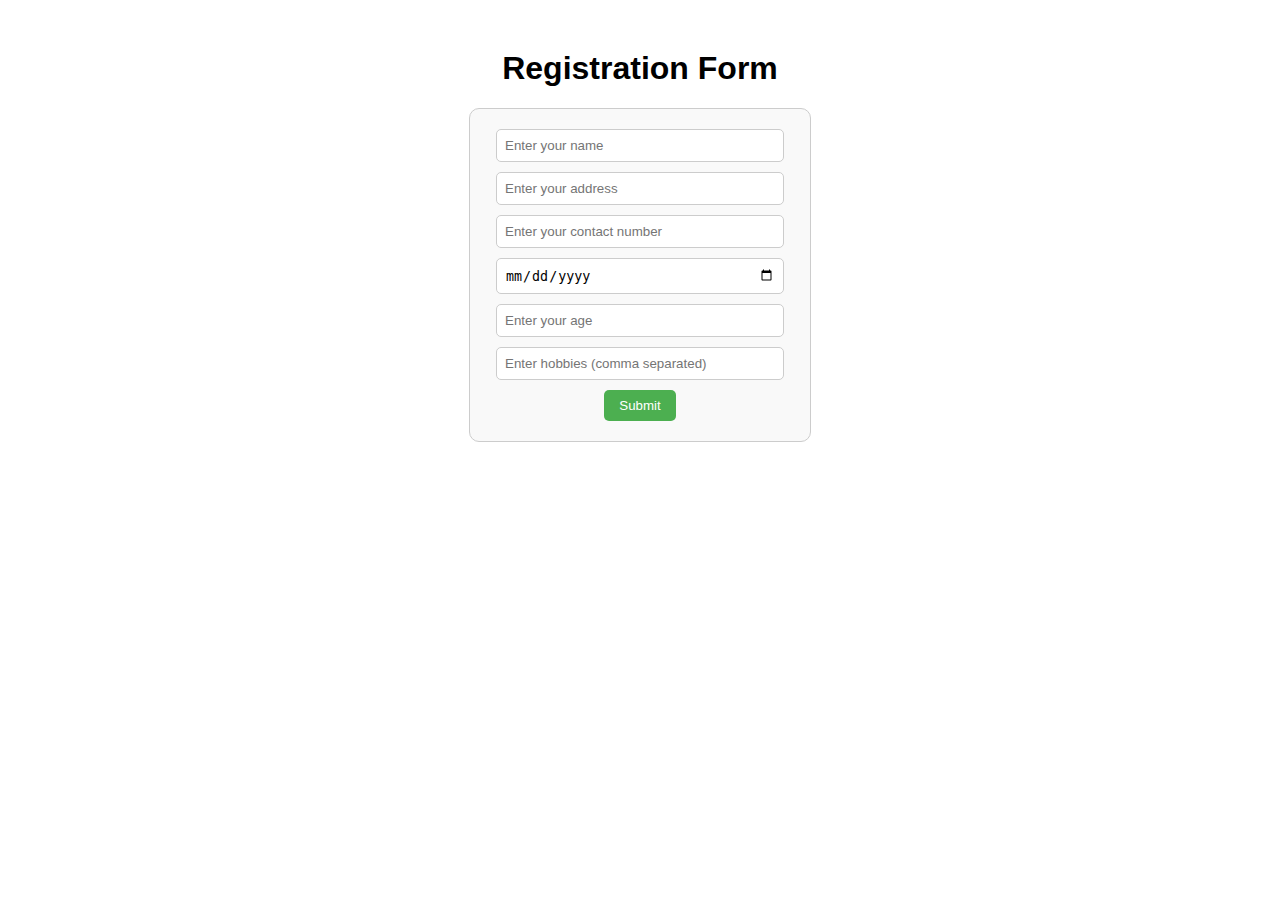
<file: index.html>
<!DOCTYPE html>
<html lang="en">
<head>
    <meta charset="UTF-8">
    <meta name="viewport" content="width=device-width, initial-scale=1.0">
    <title>Simple Form</title>
    <style>
        body {
            font-family: Arial, sans-serif;
            text-align: center;
            margin-top: 50px;
        }
        .form-container {
            display: inline-block;
            padding: 20px;
            border: 1px solid #ccc;
            border-radius: 10px;
            background-color: #f9f9f9;
            width: 300px;
        }
        .input-field {
            padding: 8px;
            margin-bottom: 10px;
            width: 90%;
            border-radius: 5px;
            border: 1px solid #ccc;
        }
        .submit-btn{
            padding: 8px 15px;
            background-color: #4caf50;
            color: white;
            border: none;
            border-radius: 5px;
            cursor: pointer;
        }
    </style>
</head>

<body>
 <h1>Registration Form</h1>
 <form id="myForm" class="form-container">
    <input type="text" id="name" class="input-field" placeholder="Enter your name" required><br>
    <input type="text" id="address" class="input-field" placeholder="Enter your address" required><br>
    <input type="text" id="contact" class="input-field" placeholder="Enter your contact number" required><br>
    <input type="date" id="birthdate" class="input-field" required><br>
    <input type="number" id="age" class="input-field" placeholder="Enter your age" required><br>
    <input type="text" id="hobbies" class="input-field" placeholder="Enter hobbies (comma separated)" required><br>
    <input type="submit" class="submit-btn" value="Submit">
 </form>    
 <script>
    document.getElementById("myForm").addEventListener("submit", function (event){
        event.preventDefault();
        //Collecting form data
        let name = document.getElementById("name").value;
        let address = document.getElementById("address").value;
        let contact = document.getElementById("contact").value;
        let birthdate = document.getElementById("birthdate").value;
        let age = document.getElementById("age").value;
        let hobbies = document.getElementById("hobbies").value;
        alert("Form submitted successfully!");
        //Save to localStorage to dusplace on thankyou page
        localStorage.setItem("formData", JSON.stringify({
            name, address, contact, birthdate, age, hobbies
        }));
        window.location.href = "thankyou.html"; 
    });
 </script>
</body>
</html>
</file>
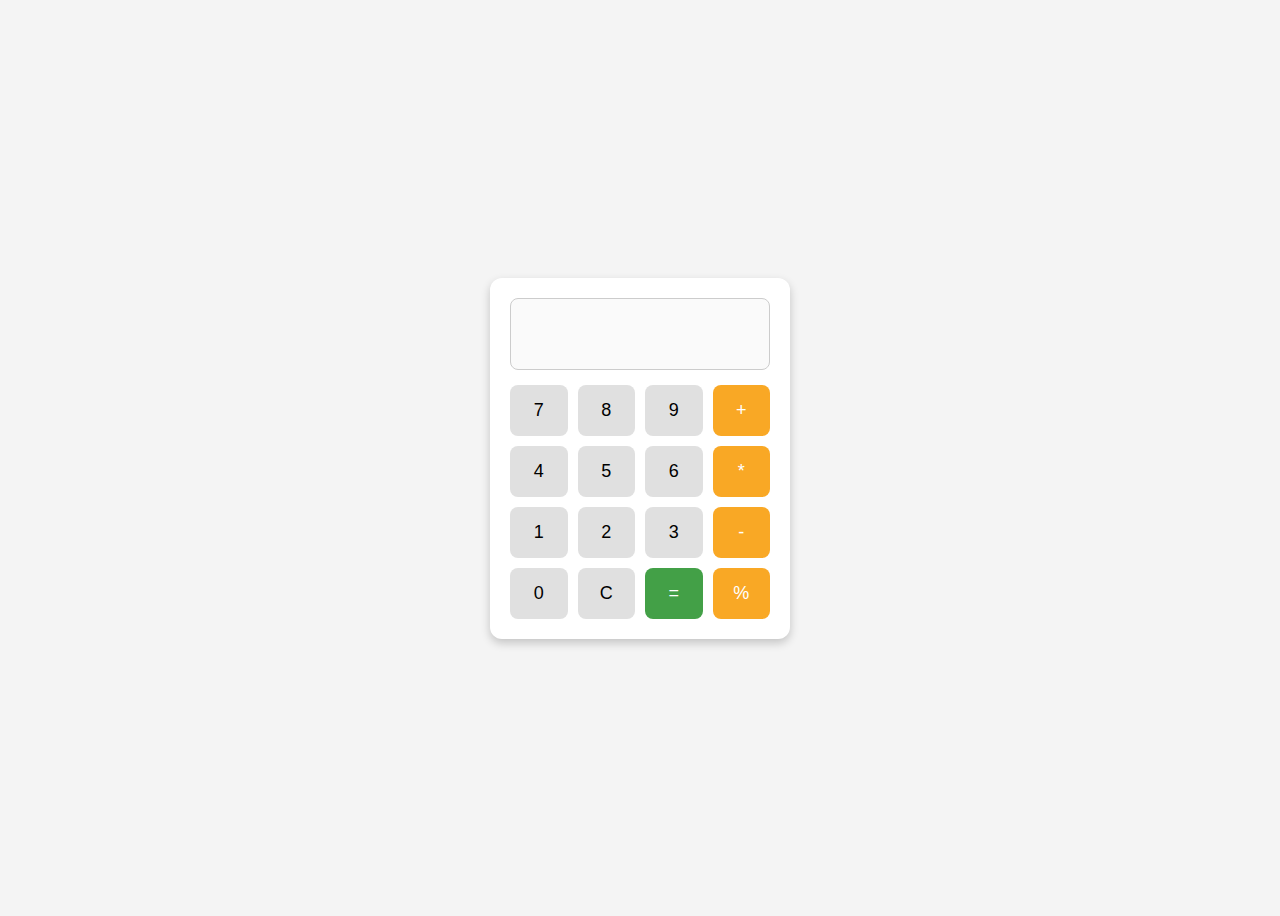
<file: calculator/index.html>
<!DOCTYPE html>
<html lang="en">
<head>
    <meta charset="UTF-8">
    <meta name="viewport" content="width=device-width, initial-scale=1.0">
    <title>Simple Calculator</title>
    <link rel="stylesheet" href="style.css">
</head>

<body>
 <div class="calculator">
    <input type="text" id="display" disabled>

   <div class="buttons">
    <button class="btn" onclick="appendNumber('7')">7</button>
    <button class="btn" onclick="appendNumber('8')">8</button>
    <button class="btn" onclick="appendNumber('9')">9</button>
    <button class="btn operator" onclick="setOperator('+')">+</button>

    <button class="btn" onclick="appendNumber('4')">4</button>
    <button class="btn" onclick="appendNumber('5')">5</button>
    <button class="btn" onclick="appendNumber('6')">6</button>
    <button class="btn operator" onclick="setOperator('*')">*</button>

    <button class="btn" onclick="appendNumber('1')">1</button>
    <button class="btn" onclick="appendNumber('2')">2</button>
    <button class="btn" onclick="appendNumber('3')">3</button>
    <button class="btn operator" onclick="setOperator('-')">-</button>

    <button class="btn" onclick="appendNumber('0')">0</button>
    <button class="btn" onclick="clearDisplay()">C</button>
    <button class="btn equal" onclick="calculate()">=</button>
    <button class="btn operator" onclick="setOperator('/')">%</button>
   </div>   
</div>    
</body>
</html>
</file>
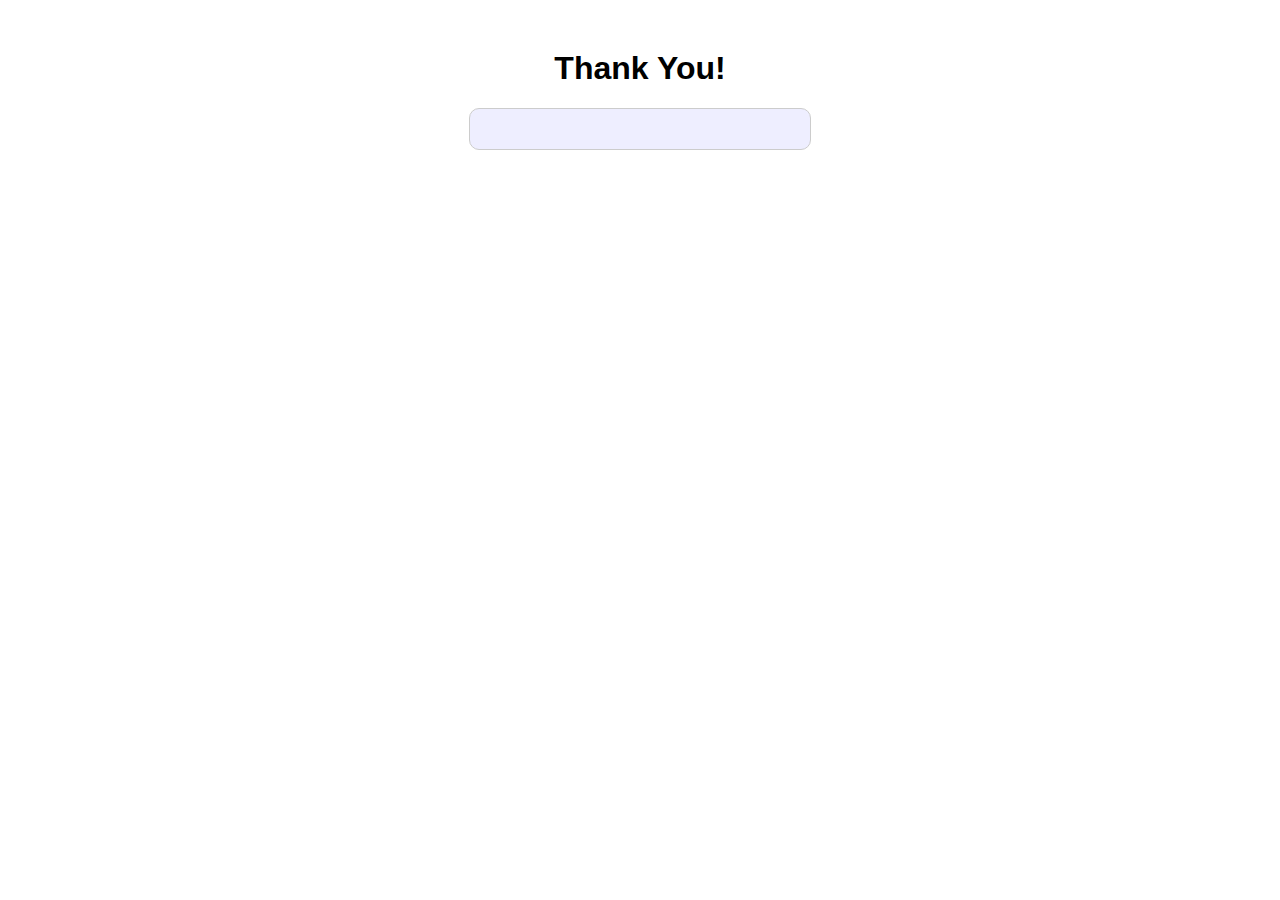
<file: thankyou.html>
<!DOCTYPE html>
<html lang="en">
<head>
    <meta charset="UTF-8">
    <meta name="viewport" content="width=device-width, initial-scale=1.0">
    <title>Thank You</title>
    <style>
        body{
            font-family: Arial, sans-serif;
            text-align: center;
            margin-top: 50px;
        }
        .data-box{
            display: inline-block;
            padding: 20px;
            border: 1px solid #ccc;
            border-radius: 10px;
            background-color: #eef;
            width: 300px;
            text-align: left;
        }
    </style>
</head>
<body>
    <h1>Thank You!</h1>
    <div class = "data-box" id="displayData"></div>
    <script>
        let formData= JSON.parse(localStorage.getItem("formData"));
        if (formData){
            let  display = `
            <p><b>Name:</b> ${formData.name}</p>
            <p><b>Address:</b> ${formData.address}</p>
            <p><b>Contact:</b> ${formData.contact}</p>
            <p><b>Birthdate:</b> ${formData.birthdate}</p>
            <p><b>Age:</b> ${formData.age}</p>
            <p><b>Hobbies:</b> ${formData.hobbies.join(", ")}</p>
            `;
            document.getElementById("displaceData").innerHTML = display;
            }
    </script>
</body>
</html>
</file>
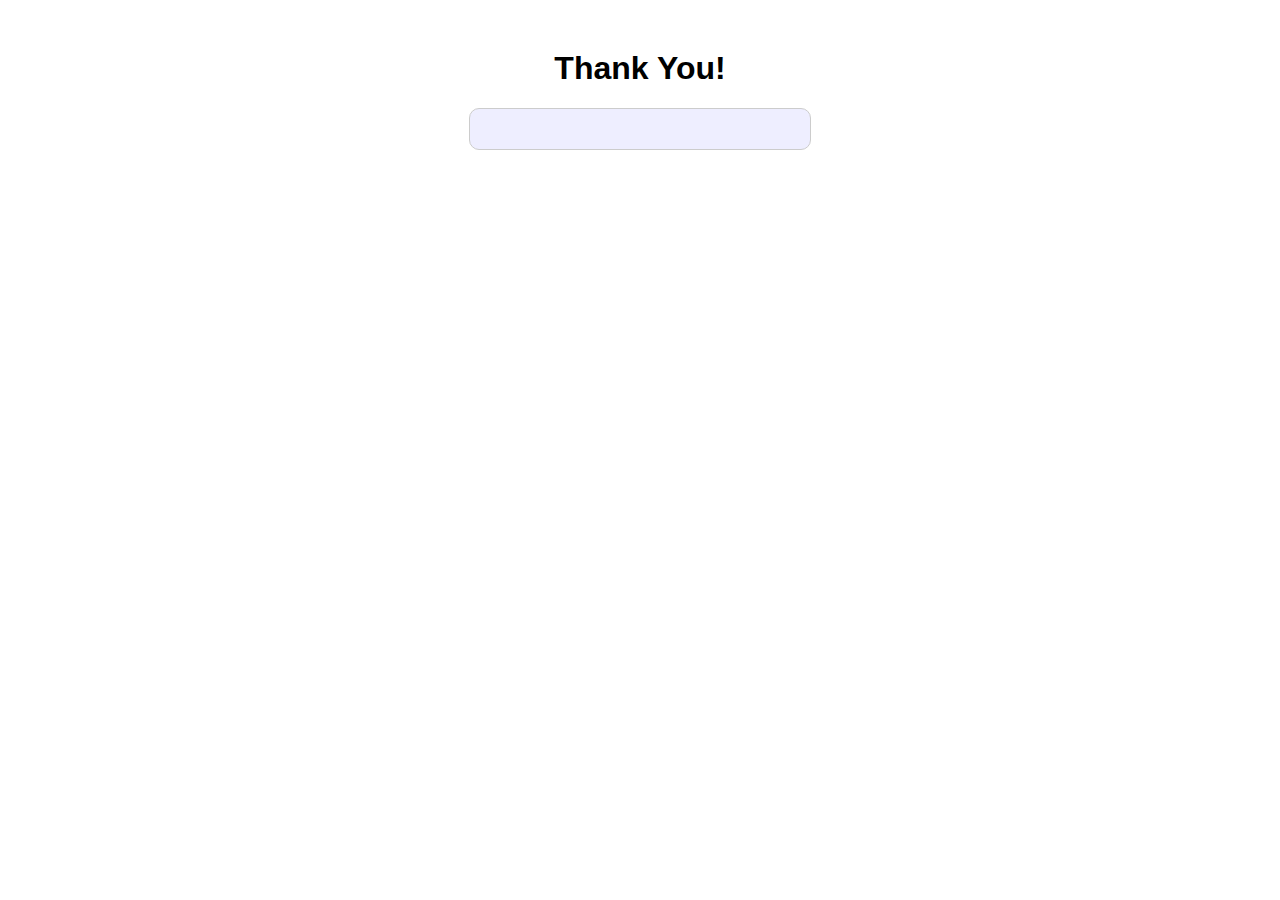
<file: simpleForm/thankyou.html>
<!DOCTYPE html>
<html lang="en">
<head>
    <meta charset="UTF-8">
    <meta name="viewport" content="width=device-width, initial-scale=1.0">
    <title>Thank You</title>
    <style>
        body{
            font-family: Arial, sans-serif;
            text-align: center;
            margin-top: 50px;
        }
        .data-box{
            display: inline-block;
            padding: 20px;
            border: 1px solid #ccc;
            border-radius: 10px;
            background-color: #eef;
            width: 300px;
            text-align: left;
        }
    </style>
</head>
<body>
    <h1>Thank You!</h1>
    <div class = "data-box" id="displayData"></div>
    <script>
        let formData= JSON.parse(localStorage.getItem("formData"));
        if (formData){
            let  display = `
            <p><b>Name:</b> ${formData.name}</p>
            <p><b>Address:</b> ${formData.address}</p>
            <p><b>Contact:</b> ${formData.contact}</p>
            <p><b>Birthdate:</b> ${formData.birthdate}</p>
            <p><b>Age:</b> ${formData.age}</p>
            <p><b>Hobbies:</b> ${formData.hobbies.join(", ")}</p>
            `;
             
            document.getElementById("displaceData").innerHTML = display;
            }
    </script>
</body>
</html>
</file>
<file: calculator/style.css>
body{
    display: flex;
    justify-content: center;
    align-items: center;
    height: 100vh;
    background-color: #f4f4f4;
    font-family: Arial, sans-serif;
}

.calculator{
    background-color: #fff;
    padding: 20px;
    border-radius: 12px;
    box-shadow: 0 4px 10px rgba(0, 0, 0, 0.2);
    width: 260px;
    display: flex;
    flex-direction: column;
}

#display {
    height: 50px;
    font-size: 20px;
    margin-bottom: 15px;
    padding: 10px;
    text-align: right;
    border: 1px solid #ccc;
    border-radius: 8px;
}

.buttons {
display: flex;
flex-wrap: wrap;
gap: 10px;
}

.btn {
    flex: 1 0 22%;
    padding: 15px;
    font-size: 18px;
    border: none;
    border-radius: 8px;
    background-color: #e0e0e0;
    cursor: pointer;
    transition: background 0.2s;
}
.btn:hover {
    background: #ccc;
}
.operator {
    background: #f9a825;
    color: white;
}

.operator:hover {
background: #f57f17;
}

.equal{
    background: #43a047;
    color: white;
}

.equal:hover{
    background: #2e7d32;
}
</file>
